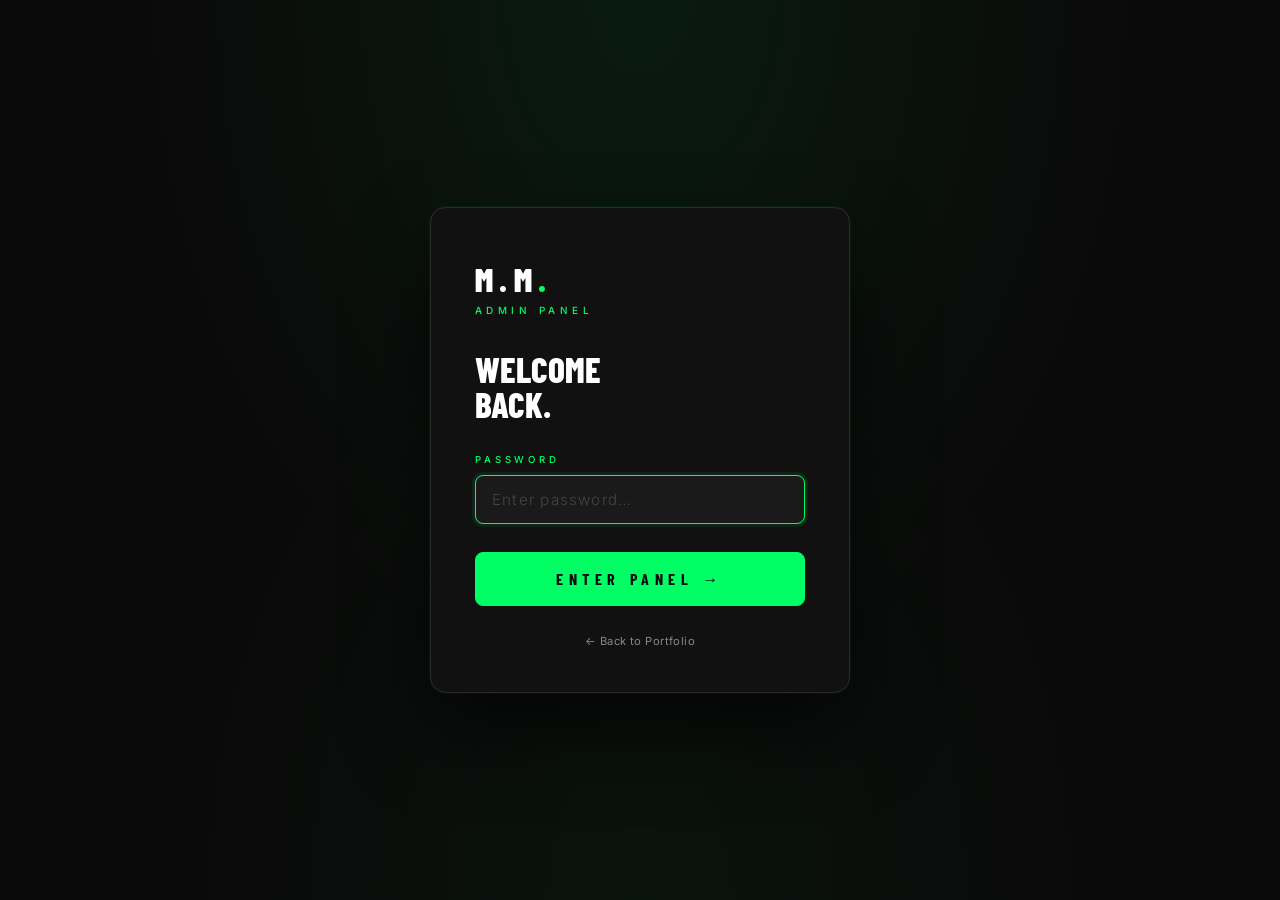
<file: admin.html>
<!DOCTYPE html>
<html lang="en">
<head>
<meta charset="UTF-8">
<meta name="viewport" content="width=device-width, initial-scale=1.0">
<title>Admin — Mahmoud Maher</title>
<link rel="preconnect" href="https://fonts.googleapis.com">
<link rel="preconnect" href="https://fonts.gstatic.com" crossorigin>
<link href="https://fonts.googleapis.com/css2?family=Barlow+Condensed:wght@700;800;900&family=Inter:wght@300;400;500&display=swap" rel="stylesheet">
<style>
  * { margin: 0; padding: 0; box-sizing: border-box; }
  :root {
    --bg:    #0A0A0A;
    --bg2:   #111111;
    --bg3:   #1a1a1a;
    --green: #00FF64;
    --white: #FFFFFF;
    --muted: #888888;
    --border:#2a2a2a;
    --ease:  cubic-bezier(0.7, 0, 0.3, 1);
  }
  html, body {
    background: var(--bg);
    color: var(--white);
    font-family: 'Inter', sans-serif;
    height: 100%;
  }

  /* ── Login screen ── */
  #loginScreen {
    min-height: 100vh;
    display: flex;
    align-items: center;
    justify-content: center;
    padding: 24px;
    position: relative;
    overflow: hidden;
  }
  #loginScreen::before {
    content: '';
    position: absolute;
    inset: 0;
    background:
      radial-gradient(ellipse at 50% 0%,   rgba(0,255,100,0.07) 0%, transparent 55%),
      radial-gradient(ellipse at 50% 100%, rgba(0,255,100,0.04) 0%, transparent 50%);
    pointer-events: none;
  }

  .login-box {
    position: relative;
    width: 100%;
    max-width: 420px;
    background: var(--bg2);
    border: 1px solid var(--border);
    border-radius: 16px;
    padding: 52px 44px 44px;
    box-shadow: 0 40px 80px rgba(0,0,0,0.6), 0 0 0 1px rgba(0,255,100,0.06);
    animation: loginIn 0.7s var(--ease) both;
  }
  @keyframes loginIn {
    from { opacity: 0; transform: translateY(28px); }
    to   { opacity: 1; transform: translateY(0); }
  }

  .login-logo {
    font-family: 'Barlow Condensed', sans-serif;
    font-weight: 900;
    font-size: 2rem;
    letter-spacing: 0.2em;
    color: var(--white);
    margin-bottom: 6px;
  }
  .login-logo span { color: var(--green); }

  .login-label {
    font-size: 0.62rem;
    font-weight: 500;
    letter-spacing: 0.45em;
    text-transform: uppercase;
    color: var(--green);
    margin-bottom: 36px;
    display: block;
  }

  .login-title {
    font-family: 'Barlow Condensed', sans-serif;
    font-weight: 800;
    font-size: 2.2rem;
    line-height: 1;
    text-transform: uppercase;
    margin-bottom: 32px;
    color: var(--white);
  }

  .field {
    margin-bottom: 20px;
  }
  .field label {
    display: block;
    font-size: 0.6rem;
    font-weight: 500;
    letter-spacing: 0.4em;
    text-transform: uppercase;
    color: var(--green);
    margin-bottom: 10px;
  }
  .field input {
    width: 100%;
    background: var(--bg3);
    border: 1px solid var(--border);
    border-radius: 8px;
    padding: 14px 16px;
    font-family: 'Inter', sans-serif;
    font-size: 0.95rem;
    font-weight: 300;
    color: var(--white);
    outline: none;
    transition: border-color 0.3s var(--ease), box-shadow 0.3s var(--ease);
    letter-spacing: 0.08em;
  }
  .field input::placeholder { color: #444; }
  .field input:focus {
    border-color: var(--green);
    box-shadow: 0 0 0 3px rgba(0,255,100,0.08);
  }

  .login-btn {
    width: 100%;
    margin-top: 8px;
    padding: 16px;
    background: var(--green);
    border: 1px solid var(--green);
    border-radius: 8px;
    font-family: 'Barlow Condensed', sans-serif;
    font-weight: 700;
    font-size: 1rem;
    letter-spacing: 0.35em;
    text-transform: uppercase;
    color: #0A0A0A;
    cursor: pointer;
    transition: background 0.3s var(--ease), color 0.3s var(--ease), box-shadow 0.3s var(--ease);
  }
  .login-btn:hover {
    background: transparent;
    color: var(--green);
    box-shadow: 0 0 24px rgba(0,255,100,0.2);
  }
  .login-btn:active { transform: scale(0.98); }

  .login-error {
    margin-top: 14px;
    padding: 12px 16px;
    background: rgba(255, 60, 60, 0.08);
    border: 1px solid rgba(255, 60, 60, 0.3);
    border-radius: 8px;
    font-size: 0.8rem;
    color: #ff6b6b;
    letter-spacing: 0.04em;
    display: none;
    text-align: center;
  }
  .login-error.show { display: block; animation: shake 0.4s var(--ease); }
  @keyframes shake {
    0%,100% { transform: translateX(0); }
    25%      { transform: translateX(-8px); }
    75%      { transform: translateX(8px); }
  }

  .login-footer {
    margin-top: 28px;
    text-align: center;
    font-size: 0.7rem;
    color: #444;
    letter-spacing: 0.04em;
  }
  .login-footer a {
    color: var(--muted);
    text-decoration: none;
    transition: color 0.3s;
  }
  .login-footer a:hover { color: var(--green); }

  /* ── Admin panel (hidden until logged in) ── */
  #adminPanel { display: none; min-height: 100vh; }

  /* Topbar */
  .admin-topbar {
    position: fixed;
    top: 0; left: 0; right: 0;
    height: 60px;
    background: rgba(10,10,10,0.95);
    backdrop-filter: blur(12px);
    border-bottom: 1px solid var(--border);
    display: flex;
    align-items: center;
    padding: 0 32px;
    gap: 24px;
    z-index: 100;
  }
  .topbar-logo {
    font-family: 'Barlow Condensed', sans-serif;
    font-weight: 900;
    font-size: 1.1rem;
    letter-spacing: 0.2em;
    color: var(--white);
    flex-shrink: 0;
  }
  .topbar-logo span { color: var(--green); }
  .topbar-badge {
    font-size: 0.58rem;
    font-weight: 500;
    letter-spacing: 0.4em;
    text-transform: uppercase;
    color: var(--green);
    background: rgba(0,255,100,0.08);
    border: 1px solid rgba(0,255,100,0.2);
    border-radius: 999px;
    padding: 3px 10px;
  }
  .topbar-spacer { flex: 1; }
  .topbar-nav { display: flex; gap: 4px; }
  .topbar-nav button {
    padding: 7px 16px;
    background: transparent;
    border: 1px solid transparent;
    border-radius: 6px;
    font-family: 'Inter', sans-serif;
    font-size: 0.7rem;
    font-weight: 500;
    letter-spacing: 0.2em;
    text-transform: uppercase;
    color: var(--muted);
    cursor: pointer;
    transition: all 0.25s;
  }
  .topbar-nav button:hover { color: var(--white); border-color: var(--border); }
  .topbar-nav button.active { color: var(--green); border-color: rgba(0,255,100,0.3); background: rgba(0,255,100,0.06); }
  .topbar-logout {
    padding: 7px 16px;
    background: transparent;
    border: 1px solid #333;
    border-radius: 6px;
    font-family: 'Inter', sans-serif;
    font-size: 0.7rem;
    letter-spacing: 0.2em;
    text-transform: uppercase;
    color: #666;
    cursor: pointer;
    transition: all 0.25s;
  }
  .topbar-logout:hover { border-color: #ff6b6b; color: #ff6b6b; }

  /* Content area */
  .admin-body {
    padding: 80px 32px 60px;
    max-width: 1100px;
    margin: 0 auto;
  }

  /* Tabs */
  .admin-tab { display: none; }
  .admin-tab.active { display: block; animation: fadeUp 0.4s var(--ease); }
  @keyframes fadeUp {
    from { opacity: 0; transform: translateY(16px); }
    to   { opacity: 1; transform: translateY(0); }
  }

  /* Section heading */
  .section-head {
    margin-bottom: 32px;
    padding-bottom: 20px;
    border-bottom: 1px solid var(--border);
  }
  .section-head h2 {
    font-family: 'Barlow Condensed', sans-serif;
    font-weight: 800;
    font-size: 2rem;
    text-transform: uppercase;
    letter-spacing: 0.04em;
    color: var(--white);
  }
  .section-head h2 span { color: var(--green); }
  .section-head p {
    margin-top: 8px;
    font-size: 0.85rem;
    font-weight: 300;
    color: var(--muted);
    line-height: 1.6;
  }

  /* Stat cards (dashboard) */
  .stat-row {
    display: grid;
    grid-template-columns: repeat(4, 1fr);
    gap: 16px;
    margin-bottom: 40px;
  }
  .stat-card {
    background: var(--bg2);
    border: 1px solid var(--border);
    border-radius: 12px;
    padding: 24px 20px;
    transition: border-color 0.25s;
  }
  .stat-card:hover { border-color: rgba(0,255,100,0.3); }
  .stat-card .num {
    font-family: 'Barlow Condensed', sans-serif;
    font-weight: 900;
    font-size: 2.4rem;
    color: var(--green);
    line-height: 1;
    margin-bottom: 6px;
  }
  .stat-card .lbl {
    font-size: 0.62rem;
    font-weight: 500;
    letter-spacing: 0.35em;
    text-transform: uppercase;
    color: var(--muted);
  }

  /* Project cards (dashboard preview) */
  .proj-list { display: flex; flex-direction: column; gap: 12px; }
  .proj-row {
    display: flex;
    align-items: center;
    gap: 16px;
    background: var(--bg2);
    border: 1px solid var(--border);
    border-radius: 10px;
    padding: 16px 20px;
    transition: border-color 0.25s;
  }
  .proj-row:hover { border-color: rgba(0,255,100,0.25); }
  .proj-swatch {
    width: 44px; height: 44px;
    border-radius: 8px;
    flex-shrink: 0;
  }
  .proj-row-info { flex: 1; min-width: 0; }
  .proj-row-title {
    font-family: 'Barlow Condensed', sans-serif;
    font-weight: 700;
    font-size: 1rem;
    text-transform: uppercase;
    letter-spacing: 0.04em;
    color: var(--white);
    white-space: nowrap;
    overflow: hidden;
    text-overflow: ellipsis;
  }
  .proj-row-client {
    font-size: 0.75rem;
    font-weight: 300;
    color: var(--muted);
    margin-top: 3px;
  }
  .proj-row-cat {
    font-size: 0.58rem;
    font-weight: 500;
    letter-spacing: 0.35em;
    text-transform: uppercase;
    color: var(--green);
    background: rgba(0,255,100,0.08);
    border: 1px solid rgba(0,255,100,0.2);
    border-radius: 999px;
    padding: 3px 10px;
    flex-shrink: 0;
  }
  .proj-row-year { font-size: 0.75rem; color: #555; flex-shrink: 0; }

  /* Textarea editor */
  .editor-block { margin-bottom: 32px; }
  .editor-label {
    display: block;
    font-size: 0.62rem;
    font-weight: 500;
    letter-spacing: 0.4em;
    text-transform: uppercase;
    color: var(--green);
    margin-bottom: 10px;
  }
  .editor-desc {
    font-size: 0.8rem;
    font-weight: 300;
    color: #666;
    margin-bottom: 12px;
    line-height: 1.5;
  }
  textarea.code-area {
    width: 100%;
    background: #0d0d0d;
    border: 1px solid var(--border);
    border-radius: 10px;
    padding: 20px;
    font-family: 'Courier New', monospace;
    font-size: 0.82rem;
    color: #e0e0e0;
    line-height: 1.65;
    outline: none;
    resize: vertical;
    min-height: 200px;
    transition: border-color 0.3s;
  }
  textarea.code-area:focus { border-color: var(--green); }
  textarea.bio-area {
    width: 100%;
    background: var(--bg3);
    border: 1px solid var(--border);
    border-radius: 10px;
    padding: 16px;
    font-family: 'Inter', sans-serif;
    font-size: 0.92rem;
    font-weight: 300;
    color: var(--white);
    line-height: 1.7;
    outline: none;
    resize: vertical;
    min-height: 120px;
    transition: border-color 0.3s;
  }
  textarea.bio-area:focus { border-color: var(--green); }

  /* Save button */
  .save-bar {
    display: flex;
    align-items: center;
    gap: 16px;
    margin-top: 8px;
  }
  .btn-save {
    padding: 13px 32px;
    background: var(--green);
    border: 1px solid var(--green);
    border-radius: 8px;
    font-family: 'Barlow Condensed', sans-serif;
    font-weight: 700;
    font-size: 0.9rem;
    letter-spacing: 0.3em;
    text-transform: uppercase;
    color: #0A0A0A;
    cursor: pointer;
    transition: background 0.25s, color 0.25s, box-shadow 0.25s;
  }
  .btn-save:hover { background: transparent; color: var(--green); box-shadow: 0 0 20px rgba(0,255,100,0.15); }
  .btn-copy {
    padding: 13px 24px;
    background: transparent;
    border: 1px solid var(--border);
    border-radius: 8px;
    font-family: 'Inter', sans-serif;
    font-size: 0.72rem;
    font-weight: 500;
    letter-spacing: 0.2em;
    text-transform: uppercase;
    color: var(--muted);
    cursor: pointer;
    transition: all 0.25s;
  }
  .btn-copy:hover { border-color: var(--green); color: var(--green); }
  .save-status {
    font-size: 0.75rem;
    font-weight: 400;
    color: var(--green);
    opacity: 0;
    transition: opacity 0.3s;
    letter-spacing: 0.04em;
  }
  .save-status.show { opacity: 1; }

  /* Info box */
  .info-box {
    background: rgba(0,255,100,0.04);
    border: 1px solid rgba(0,255,100,0.15);
    border-left: 3px solid var(--green);
    border-radius: 8px;
    padding: 16px 20px;
    font-size: 0.82rem;
    font-weight: 300;
    color: #aaa;
    line-height: 1.6;
    margin-bottom: 28px;
  }
  .info-box strong { color: var(--green); font-weight: 500; }

  /* Services list */
  .services-list { display: flex; flex-direction: column; gap: 16px; }
  .svc-item {
    background: var(--bg2);
    border: 1px solid var(--border);
    border-radius: 10px;
    padding: 20px 24px;
  }
  .svc-item label {
    display: block;
    font-size: 0.6rem;
    font-weight: 500;
    letter-spacing: 0.35em;
    text-transform: uppercase;
    color: var(--green);
    margin-bottom: 8px;
  }
  .svc-item input {
    width: 100%;
    background: var(--bg3);
    border: 1px solid var(--border);
    border-radius: 6px;
    padding: 10px 14px;
    font-family: 'Inter', sans-serif;
    font-size: 0.88rem;
    font-weight: 300;
    color: var(--white);
    outline: none;
    margin-bottom: 10px;
    transition: border-color 0.3s;
  }
  .svc-item input:focus { border-color: var(--green); }
  .svc-item textarea {
    width: 100%;
    background: var(--bg3);
    border: 1px solid var(--border);
    border-radius: 6px;
    padding: 10px 14px;
    font-family: 'Inter', sans-serif;
    font-size: 0.85rem;
    font-weight: 300;
    color: #ccc;
    outline: none;
    resize: vertical;
    min-height: 72px;
    line-height: 1.6;
    transition: border-color 0.3s;
  }
  .svc-item textarea:focus { border-color: var(--green); }

  /* Responsive */
  @media (max-width: 700px) {
    .stat-row { grid-template-columns: repeat(2, 1fr); }
    .admin-topbar { padding: 0 16px; gap: 12px; }
    .topbar-nav { display: none; }
    .admin-body { padding: 80px 16px 60px; }
    .login-box { padding: 36px 24px 32px; }
  }
</style>
</head>
<body>

<!-- ══════════════════════════════════════════
     LOGIN SCREEN
══════════════════════════════════════════ -->
<div id="loginScreen">
  <div class="login-box">
    <div class="login-logo">M.M<span>.</span></div>
    <span class="login-label">Admin Panel</span>
    <h1 class="login-title">Welcome<br>Back.</h1>

    <form id="loginForm" autocomplete="off">
      <div class="field">
        <label for="passInput">Password</label>
        <input type="password" id="passInput" placeholder="Enter password…" autofocus>
      </div>
      <button type="submit" class="login-btn">Enter Panel &rarr;</button>
    </form>

    <div class="login-error" id="loginError">Incorrect password. Try again.</div>

    <div class="login-footer">
      <a href="index.html">&larr; Back to Portfolio</a>
    </div>
  </div>
</div>

<!-- ══════════════════════════════════════════
     ADMIN PANEL
══════════════════════════════════════════ -->
<div id="adminPanel">

  <!-- Topbar -->
  <div class="admin-topbar">
    <div class="topbar-logo">M.M<span>.</span></div>
    <span class="topbar-badge">Admin</span>
    <div class="topbar-nav">
      <button class="active" onclick="showTab('dashboard', this)">Dashboard</button>
      <button onclick="showTab('projects',  this)">Projects</button>
      <button onclick="showTab('bio',       this)">Bio</button>
      <button onclick="showTab('services',  this)">Services</button>
    </div>
    <div class="topbar-spacer"></div>
    <button class="topbar-logout" onclick="logout()">Log Out</button>
  </div>

  <div class="admin-body">

    <!-- ── DASHBOARD ── -->
    <div class="admin-tab active" id="tab-dashboard">
      <div class="section-head">
        <h2>Dashboard <span>Overview.</span></h2>
        <p>Quick snapshot of your portfolio content.</p>
      </div>
      <div class="stat-row" id="statRow"></div>
      <div class="section-head" style="margin-top:40px;">
        <h2>All <span>Projects.</span></h2>
      </div>
      <div class="proj-list" id="dashProjList"></div>
    </div>

    <!-- ── PROJECTS ── -->
    <div class="admin-tab" id="tab-projects">
      <div class="section-head">
        <h2>Edit <span>Projects.</span></h2>
        <p>Modify the full <code style="color:var(--green);font-size:0.85em">PROJECTS</code> array. Copy the updated code and paste it into <strong>projects-data.js</strong>.</p>
      </div>
      <div class="info-box">
        <strong>How to save:</strong> Edit the JSON below, click <strong>Copy to Clipboard</strong>, then paste the content into your <strong>projects-data.js</strong> file and redeploy.
      </div>
      <div class="editor-block">
        <span class="editor-label">projects-data.js — PROJECTS array</span>
        <textarea class="code-area" id="projectsEditor" rows="30" spellcheck="false"></textarea>
      </div>
      <div class="save-bar">
        <button class="btn-copy" onclick="copyProjects()">Copy to Clipboard</button>
        <span class="save-status" id="projCopyStatus">Copied!</span>
      </div>
    </div>

    <!-- ── BIO ── -->
    <div class="admin-tab" id="tab-bio">
      <div class="section-head">
        <h2>Edit <span>Bio.</span></h2>
        <p>Update your About Me paragraph. Copy the output and paste it into <strong>index.html</strong> inside <code style="color:var(--green);font-size:0.85em">.bio</code>.</p>
      </div>
      <div class="info-box">
        <strong>How to save:</strong> Edit the text below, click <strong>Copy HTML</strong>, then paste into the <code style="color:var(--green)">.bio</code> paragraph in <strong>index.html</strong>.
      </div>

      <div class="editor-block">
        <span class="editor-label">Bio Text (HTML allowed)</span>
        <p class="editor-desc">Use <code>&lt;strong&gt;</code> tags for bold highlights.</p>
        <textarea class="bio-area" id="bioEditor" rows="6">I'm <strong>Mahmoud Maher</strong>, a Senior Graphic Designer with <strong>8+ years of experience</strong>
        including strong exposure to the <strong>GCC market</strong>. I design smart, impactful visuals
        that combine strategy, style, and speed — and I build complete <strong>AI-powered workflows</strong>
        that streamline the entire creative process from concept to delivery.</textarea>
      </div>

      <div class="editor-block">
        <span class="editor-label">Highlight Quote</span>
        <p class="editor-desc">The italic callout block under the stats.</p>
        <textarea class="bio-area" id="highlightEditor" rows="3">I don't just design — I build end-to-end AI-powered creative workflows
        that combine tools like Midjourney, Runway, and KlingAI to deliver
        faster, smarter, and more impactful results.</textarea>
      </div>

      <div class="save-bar">
        <button class="btn-copy" onclick="copyBio()">Copy Bio HTML</button>
        <span class="save-status" id="bioCopyStatus">Copied!</span>
      </div>
    </div>

    <!-- ── SERVICES ── -->
    <div class="admin-tab" id="tab-services">
      <div class="section-head">
        <h2>Edit <span>Services.</span></h2>
        <p>Update service titles and descriptions. Copy the generated HTML and paste into <strong>index.html</strong>.</p>
      </div>
      <div class="info-box">
        <strong>How to save:</strong> Edit the fields, click <strong>Copy Services HTML</strong>, then replace the <code style="color:var(--green)">.services-grid</code> content in <strong>index.html</strong>.
      </div>
      <div class="services-list" id="servicesList"></div>
      <div class="save-bar" style="margin-top:24px;">
        <button class="btn-copy" onclick="copyServices()">Copy Services HTML</button>
        <span class="save-status" id="svcCopyStatus">Copied!</span>
      </div>
    </div>

  </div><!-- /admin-body -->
</div><!-- /adminPanel -->

<script src="projects-data.js"></script>
<script>
  /* ── Auth ── */
  const PASS = 'admin123';

  document.getElementById('loginForm').addEventListener('submit', function(e) {
    e.preventDefault();
    const val = document.getElementById('passInput').value;
    if (val === PASS) {
      document.getElementById('loginScreen').style.display = 'none';
      document.getElementById('adminPanel').style.display  = 'block';
      initAdmin();
    } else {
      const err = document.getElementById('loginError');
      err.classList.remove('show');
      void err.offsetWidth;
      err.classList.add('show');
      document.getElementById('passInput').value = '';
    }
  });

  function logout() {
    document.getElementById('adminPanel').style.display  = 'none';
    document.getElementById('loginScreen').style.display = 'flex';
    document.getElementById('passInput').value = '';
  }

  /* ── Tab switching ── */
  function showTab(name, btn) {
    document.querySelectorAll('.admin-tab').forEach(t => t.classList.remove('active'));
    document.querySelectorAll('.topbar-nav button').forEach(b => b.classList.remove('active'));
    document.getElementById('tab-' + name).classList.add('active');
    btn.classList.add('active');
  }

  /* ── Init admin content ── */
  function initAdmin() {
    buildDashboard();
    buildProjectsEditor();
    buildServicesList();
  }

  /* Dashboard */
  function buildDashboard() {
    const cats = { key: 0, social: 0, info: 0, film: 0 };
    PROJECTS.forEach(p => { if (cats[p.category] !== undefined) cats[p.category]++; });

    const statRow = document.getElementById('statRow');
    statRow.innerHTML = '';
    const stats = [
      { num: PROJECTS.length,  lbl: 'Total Projects' },
      { num: cats.key,         lbl: 'Key Visuals' },
      { num: cats.social,      lbl: 'Social Media' },
      { num: cats.film + cats.info, lbl: 'Posters & Info' },
    ];
    stats.forEach(s => {
      const card = document.createElement('div');
      card.className = 'stat-card';
      card.innerHTML = `<div class="num">${String(s.num).padStart(2,'0')}</div><div class="lbl">${s.lbl}</div>`;
      statRow.appendChild(card);
    });

    const list = document.getElementById('dashProjList');
    list.innerHTML = '';
    PROJECTS.forEach(p => {
      const row = document.createElement('div');
      row.className = 'proj-row';
      row.innerHTML = `
        <div class="proj-swatch" style="background:${p.coverGrad}"></div>
        <div class="proj-row-info">
          <div class="proj-row-title">${p.title}</div>
          <div class="proj-row-client">${p.client}</div>
        </div>
        <span class="proj-row-cat">${p.categoryLabel}</span>
        <span class="proj-row-year">${p.year}</span>
      `;
      list.appendChild(row);
    });
  }

  /* Projects editor */
  function buildProjectsEditor() {
    const formatted = 'const PROJECTS = ' + JSON.stringify(PROJECTS, null, 2) + ';';
    document.getElementById('projectsEditor').value = formatted;
  }

  function copyProjects() {
    navigator.clipboard.writeText(document.getElementById('projectsEditor').value).then(() => {
      flashStatus('projCopyStatus');
    });
  }

  /* Bio copy */
  function copyBio() {
    const bio  = document.getElementById('bioEditor').value.trim();
    const hl   = document.getElementById('highlightEditor').value.trim();
    const html = `<!-- Bio -->\n<p class="bio reveal-up d1">\n  ${bio}\n</p>\n\n<!-- Highlight -->\n<div class="highlight reveal-up d3">\n  ${hl}\n</div>`;
    navigator.clipboard.writeText(html).then(() => flashStatus('bioCopyStatus'));
  }

  /* Services */
  const SERVICES_DATA = [
    { title: 'Key Visual Design',       desc: 'Designing hero visuals that set the tone for entire campaigns. Bold, clear, and brand-aligned — built to make your brand impossible to ignore.' },
    { title: 'Social Media Campaigns',  desc: 'Stop-the-scroll visuals shaped by platform behavior, audience insight, and creative instinct that drive real engagement.' },
    { title: 'Film Poster Design',      desc: 'Cinematic poster design that tells your story before a single word is read. Where creativity meets impact.' },
    { title: 'Infographic Design',      desc: 'Complex data transformed into clear, compelling visuals that inform, persuade, and stick in the memory.' },
    { title: 'AI-Powered Workflow',     desc: 'End-to-end creative workflows using Midjourney, Runway, KlingAI and more — delivering faster, smarter, and more impactful results for your brand.' },
    { title: 'Brand Growth Strategy',   desc: 'Strategic visual thinking that goes beyond aesthetics — helping brands communicate their value, build trust, and grow their audience.' },
  ];

  function buildServicesList() {
    const list = document.getElementById('servicesList');
    SERVICES_DATA.forEach((s, i) => {
      const item = document.createElement('div');
      item.className = 'svc-item';
      item.innerHTML = `
        <label>Service ${i + 1} — Title</label>
        <input type="text" class="svc-title-input" value="${s.title}">
        <label style="margin-top:4px;">Description</label>
        <textarea class="svc-desc-input" rows="2">${s.desc}</textarea>
      `;
      list.appendChild(item);
    });
  }

  function copyServices() {
    const items = document.querySelectorAll('.svc-item');
    let html = '';
    items.forEach((item, i) => {
      const title = item.querySelector('.svc-title-input').value;
      const desc  = item.querySelector('.svc-desc-input').value;
      html += `\n    <div class="svc-card" style="transition-delay:${(i * 0.1).toFixed(2)}s">\n      <div class="svc-title">${title}</div>\n      <p class="svc-desc">${desc}</p>\n    </div>`;
    });
    navigator.clipboard.writeText(html.trim()).then(() => flashStatus('svcCopyStatus'));
  }

  /* Flash status helper */
  function flashStatus(id) {
    const el = document.getElementById(id);
    el.classList.add('show');
    setTimeout(() => el.classList.remove('show'), 2200);
  }
</script>
</body>
</html>
</file>
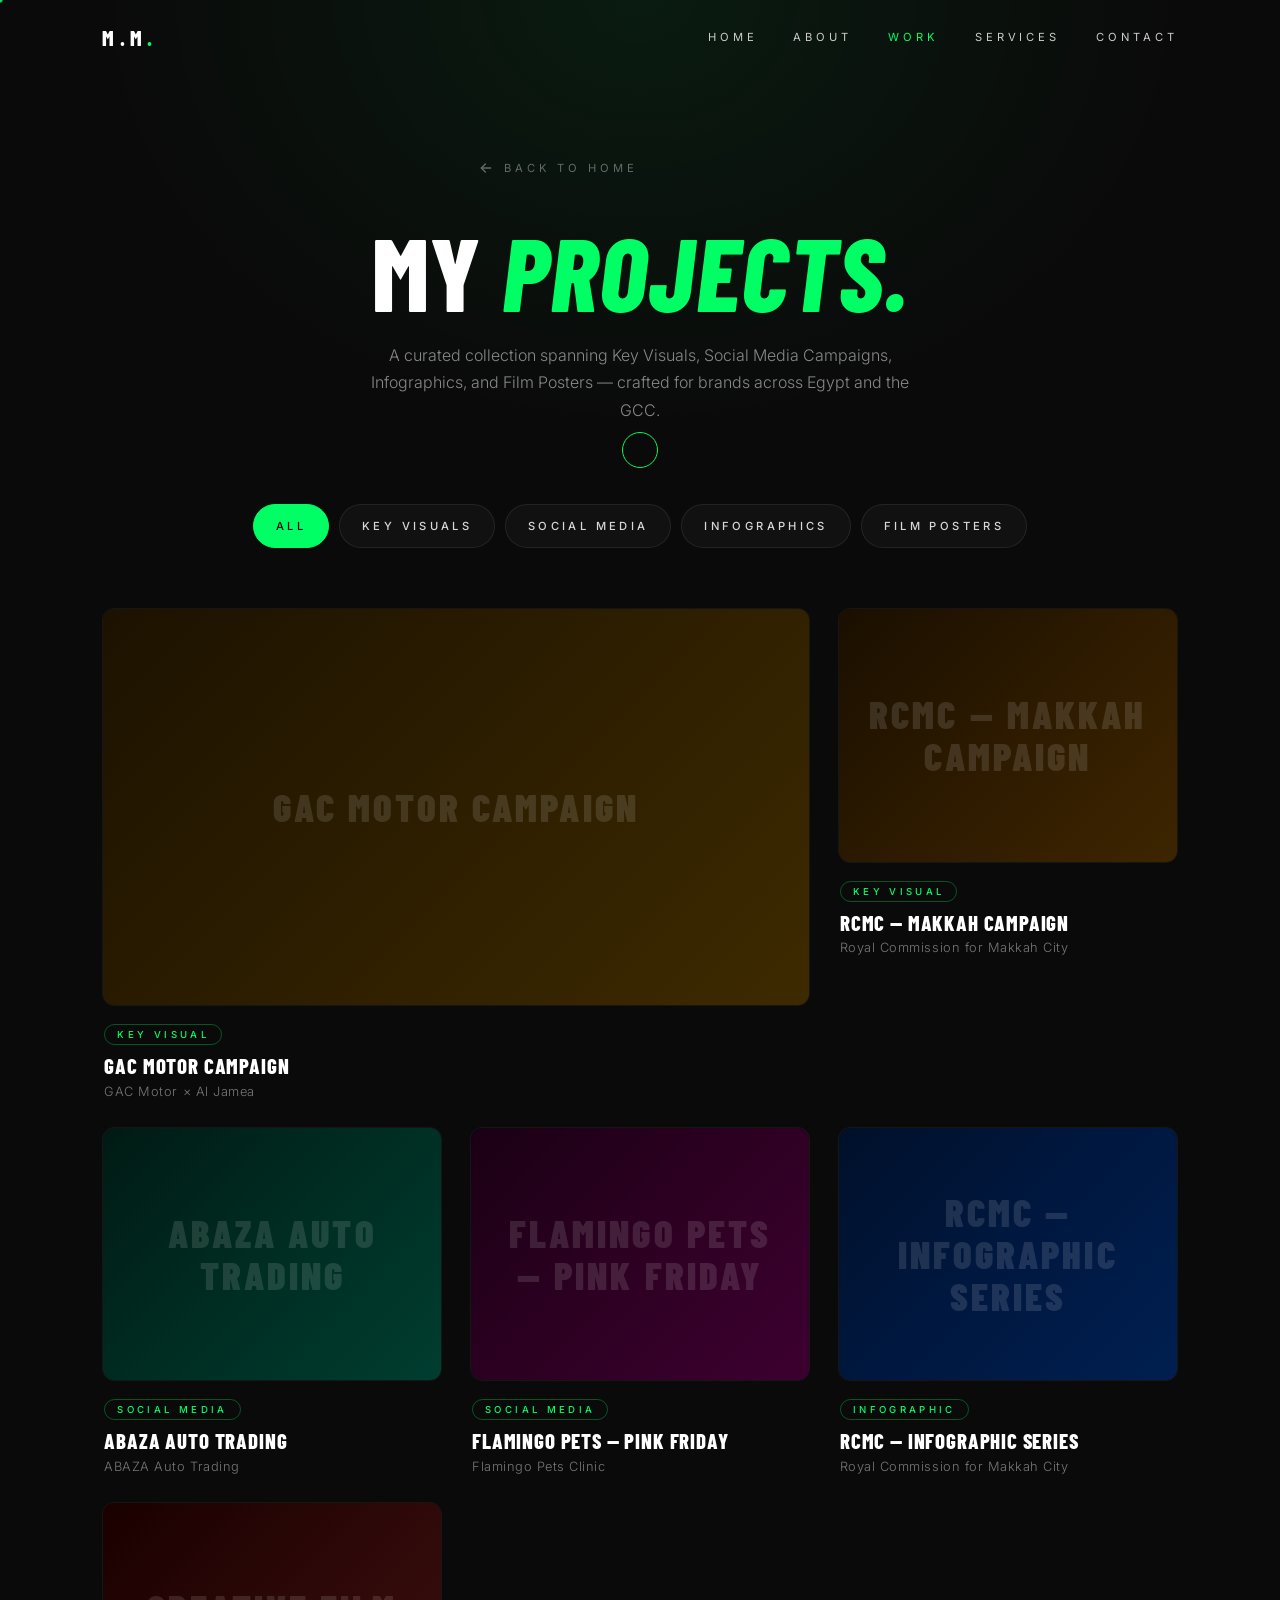
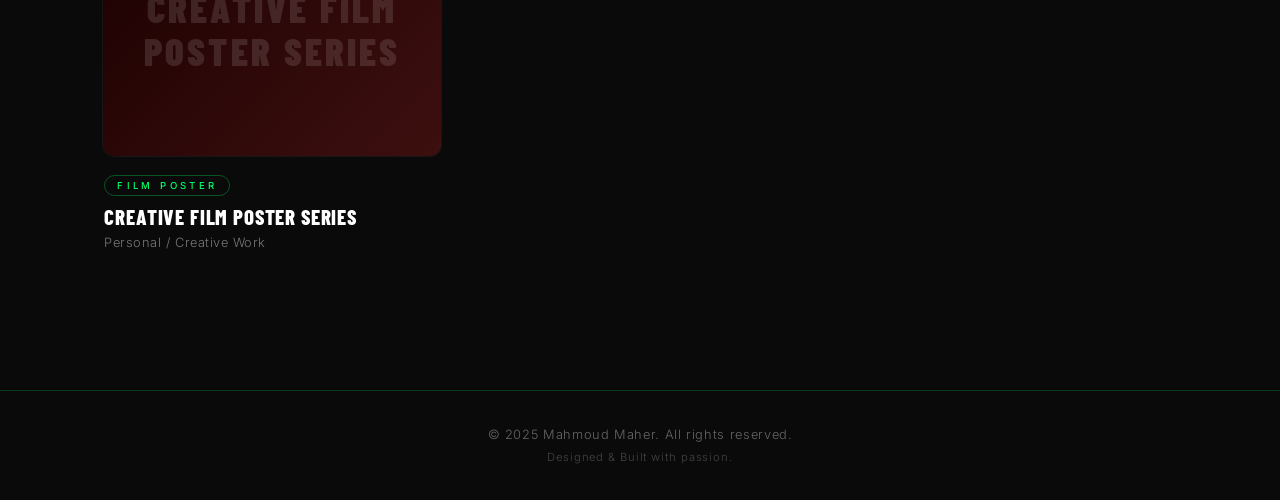
<file: projects.html>
<!DOCTYPE html>
<html lang="en">
<head>
<meta charset="UTF-8">
<meta name="viewport" content="width=device-width, initial-scale=1.0">
<title>Projects — Mahmoud Maher</title>
<link rel="preconnect" href="https://fonts.googleapis.com">
<link rel="preconnect" href="https://fonts.gstatic.com" crossorigin>
<link href="https://fonts.googleapis.com/css2?family=Barlow+Condensed:wght@500;700;800;900&family=Cormorant+Garamond:ital,wght@1,400;1,500&family=Inter:wght@300;400;500&display=swap" rel="stylesheet">
<link rel="stylesheet" href="styles.css">
<style>
  /* ===== PAGE-SPECIFIC STYLES ===== */

  .page-hero {
    padding: 160px 8vw 80px;
    position: relative;
    overflow: hidden;
    text-align: center;
  }
  .page-hero::before {
    content: '';
    position: absolute;
    inset: 0;
    background:
      radial-gradient(ellipse at 50% 0%, rgba(0,255,100,0.07) 0%, transparent 60%);
    pointer-events: none;
  }
  .back-link {
    display: inline-flex;
    align-items: center;
    gap: 10px;
    font-family: 'Inter', sans-serif;
    font-size: 0.7rem;
    letter-spacing: 0.35em;
    text-transform: uppercase;
    color: #666;
    margin-bottom: 48px;
    transition: color 0.3s var(--ease);
  }
  .back-link:hover { color: var(--green); }
  .back-link svg { width: 16px; height: 16px; }

  /* ===== PROJECTS GRID ===== */
  .proj-section {
    padding: 0 8vw 140px;
    max-width: 1600px;
    margin: 0 auto;
  }

  .proj-filters {
    display: flex;
    justify-content: center;
    flex-wrap: wrap;
    gap: 10px;
    margin-bottom: 60px;
  }

  .proj-grid {
    display: grid;
    grid-template-columns: repeat(3, 1fr);
    gap: 28px;
  }

  /* ===== CARD ===== */
  .proj-card {
    position: relative;
    opacity: 0;
    transform: translateY(36px);
    transition: opacity 0.7s var(--ease), transform 0.7s var(--ease);
    cursor: none;
  }
  .proj-card.visible { opacity: 1; transform: translateY(0); }
  .proj-card.featured { grid-column: span 2; }
  .proj-card.hidden { display: none; }

  /* outer wrapper — overflow VISIBLE so scale is never clipped */
  .proj-card-wrap {
    overflow: visible;
    position: relative;
  }

  /* cover: overflow hidden lives here */
  .proj-cover {
    overflow: hidden;
    border-radius: 12px;
    aspect-ratio: 4 / 3;
    position: relative;
    border: 1px solid rgba(255,255,255,0.05);
    transition:
      box-shadow   400ms cubic-bezier(0.25,0.46,0.45,0.94),
      border-color 400ms cubic-bezier(0.25,0.46,0.45,0.94);
  }
  .proj-card.featured .proj-cover { aspect-ratio: 16 / 9; }
  .proj-card:hover .proj-cover {
    border-color: var(--green);
    box-shadow: 0 20px 60px rgba(0,0,0,0.7), 0 0 40px rgba(0,255,100,0.2);
  }
  /* scale applied to the inner cover so it can't escape its own clip */
  .proj-cover-bg {
    position: absolute; inset: 0;
    transition: transform 500ms cubic-bezier(0.25,0.46,0.45,0.94);
  }
  .proj-card:hover .proj-cover-bg { transform: scale(1.06); }

  .proj-cover-text {
    position: absolute;
    inset: 0;
    display: flex;
    align-items: center;
    justify-content: center;
    font-family: 'Barlow Condensed', sans-serif;
    font-weight: 900;
    font-size: clamp(1.4rem, 3vw, 2.6rem);
    color: rgba(255,255,255,0.12);
    text-transform: uppercase;
    letter-spacing: 0.08em;
    padding: 24px;
    text-align: center;
    pointer-events: none;
    line-height: 1.1;
  }

  /* hover overlay */
  .proj-hover {
    position: absolute; inset: 0;
    background: linear-gradient(to top, rgba(0,255,100,0.18) 0%, rgba(0,0,0,0.55) 100%);
    display: flex;
    align-items: flex-end;
    padding: 28px;
    opacity: 0;
    transition: opacity 400ms cubic-bezier(0.25,0.46,0.45,0.94);
  }
  .proj-card:hover .proj-hover { opacity: 1; }
  .proj-view-btn {
    font-family: 'Barlow Condensed', sans-serif;
    font-weight: 700;
    font-size: 1rem;
    letter-spacing: 0.25em;
    color: var(--green);
    text-transform: uppercase;
    display: inline-flex;
    align-items: center;
    gap: 10px;
    border: 1px solid var(--green);
    padding: 10px 22px;
    border-radius: 999px;
    background: rgba(0,0,0,0.5);
    backdrop-filter: blur(6px);
  }

  /* card info */
  .proj-info {
    padding: 16px 2px 0;
  }
  .proj-cat-tag {
    display: inline-block;
    font-family: 'Inter', sans-serif;
    font-size: 0.6rem;
    font-weight: 500;
    letter-spacing: 0.35em;
    text-transform: uppercase;
    color: var(--green);
    border: 1px solid rgba(0,255,100,0.3);
    border-radius: 999px;
    padding: 4px 12px;
    margin-bottom: 10px;
  }
  .proj-title-text {
    font-family: 'Barlow Condensed', sans-serif;
    font-weight: 800;
    font-size: 1.3rem;
    color: var(--white);
    text-transform: uppercase;
    letter-spacing: 0.04em;
    line-height: 1.1;
    margin-bottom: 6px;
  }
  .proj-client-text {
    font-family: 'Inter', sans-serif;
    font-weight: 300;
    font-size: 0.8rem;
    color: #777;
    letter-spacing: 0.04em;
  }

  /* ===== RESPONSIVE ===== */
  @media (max-width: 1100px) {
    .proj-grid { grid-template-columns: repeat(2, 1fr); }
    .proj-card.featured { grid-column: span 2; }
  }
  @media (max-width: 700px) {
    .proj-grid { grid-template-columns: 1fr; gap: 20px; }
    .proj-card.featured { grid-column: span 1; }
    .proj-section { padding: 0 16px 100px; }
    .page-hero { padding: 130px 16px 60px; }
    .proj-card { cursor: pointer; }
  }
</style>
</head>
<body>

<div class="page-fade"></div>
<div class="cursor-dot"></div>
<div class="cursor-circle"></div>

<nav class="nav" id="nav">
  <a href="index.html" class="brand" data-hover>M.M<span class="dot">.</span></a>
  <div class="links" id="navLinks">
    <a href="index.html" data-hover>Home</a>
    <a href="index.html#about" data-hover>About</a>
    <a href="projects.html" data-hover style="color: var(--green);">Work</a>
    <a href="index.html#services" data-hover>Services</a>
    <a href="index.html#contact" data-hover>Contact</a>
  </div>
  <button class="hamburger" id="hamburger" aria-label="Menu">
    <span></span><span></span><span></span>
  </button>
</nav>

<!-- PAGE HERO -->
<section class="page-hero">
  <a href="index.html" class="back-link" data-hover>
    <svg viewBox="0 0 24 24" fill="none" stroke="currentColor" stroke-width="2" stroke-linecap="round" stroke-linejoin="round">
      <line x1="19" y1="12" x2="5" y2="12"/><polyline points="11 18 5 12 11 6"/>
    </svg>
    Back to Home
  </a>
  <div class="section-label reveal-up" style="justify-content:center;display:inline-flex;margin-bottom:14px;">Portfolio</div>
  <h1 class="section-title" style="font-size:clamp(3rem,8vw,7rem);line-height:0.92;">My <span class="accent">Projects.</span></h1>
  <p style="font-family:'Inter',sans-serif;font-weight:300;font-size:1rem;color:#888;max-width:560px;margin:24px auto 0;line-height:1.7;">
    A curated collection spanning Key Visuals, Social Media Campaigns, Infographics, and Film Posters — crafted for brands across Egypt and the GCC.
  </p>
</section>

<!-- PROJECTS -->
<section class="proj-section">
  <!-- Filters -->
  <div class="proj-filters" id="projFilters">
    <button class="filter-btn active" data-filter="all" data-hover>All</button>
    <button class="filter-btn" data-filter="key" data-hover>Key Visuals</button>
    <button class="filter-btn" data-filter="social" data-hover>Social Media</button>
    <button class="filter-btn" data-filter="info" data-hover>Infographics</button>
    <button class="filter-btn" data-filter="film" data-hover>Film Posters</button>
  </div>

  <!-- Grid -->
  <div class="proj-grid" id="projGrid"></div>
</section>

<footer class="site-footer">
  <p class="copy">&copy; 2025 Mahmoud Maher. All rights reserved.</p>
  <p class="built">Designed &amp; Built with passion.</p>
</footer>

<script src="projects-data.js"></script>
<script src="projects-page.js"></script>
</body>
</html>
</file>
<file: styles.css>
* { margin: 0; padding: 0; box-sizing: border-box; }

  :root {
    --bg: #0A0A0A;
    --green: #00FF64;
    --green-soft: rgba(0, 255, 100, 0.15);
    --gold: #00FF64;
    --white: #FFFFFF;
    --muted: #9a9a9a;
    --ease: cubic-bezier(0.7, 0, 0.3, 1);
  }

  html, body {
    background: var(--bg);
    color: var(--white);
    font-family: 'Inter', sans-serif;
    overflow-x: hidden;
    cursor: none;
  }
  body { scroll-behavior: smooth; }
  ::selection { background: var(--green); color: #0A0A0A; }

  a, button { cursor: none; color: inherit; text-decoration: none; border: none; background: none; }

  /* Page fade-in */
  .page-fade {
    position: fixed; inset: 0;
    background: #000;
    z-index: 10000;
    pointer-events: none;
    animation: pageFade 1.2s var(--ease) forwards;
  }
  @keyframes pageFade {
    0%   { opacity: 1; }
    100% { opacity: 0; visibility: hidden; }
  }

  /* Cursor */
  .cursor-dot, .cursor-circle {
    position: fixed; top: 0; left: 0;
    pointer-events: none;
    z-index: 9999;
    border-radius: 50%;
    transform: translate(-50%, -50%);
    mix-blend-mode: difference;
  }
  .cursor-dot { width: 5px; height: 5px; background: var(--gold); }
  .cursor-circle {
    width: 36px; height: 36px;
    border: 1px solid var(--gold);
    transition: width 0.35s var(--ease), height 0.35s var(--ease), background 0.35s var(--ease);
  }
  .cursor-circle.hover {
    width: 64px; height: 64px;
    background: rgba(0, 255, 100, 0.1);
  }

  /* Hero */
  .hero {
    position: relative;
    width: 100%;
    height: 100vh;
    overflow: hidden;
    perspective: 1600px;
  }

  /* Background ambient grain */
  .grain {
    position: absolute; inset: 0;
    background:
      radial-gradient(ellipse at 50% 80%, rgba(0,255,100,0.08) 0%, transparent 50%),
      radial-gradient(ellipse at 20% 20%, rgba(255,255,255,0.02) 0%, transparent 60%);
    pointer-events: none;
    z-index: 0;
  }

  /* Cards container — bottom half, behind text */
  .cards-stage {
    position: absolute;
    left: 50%;
    bottom: -8vh;
    transform: translateX(-50%);
    width: min(1500px, 100%);
    height: 65vh;
    transform-style: preserve-3d;
    z-index: 1;
    pointer-events: none;
  }

  .cards-row {
    position: relative;
    width: 100%;
    height: 100%;
    transform-style: preserve-3d;
    transition: transform 0.4s var(--ease);
  }

  .center-glow {
    position: absolute;
    left: 50%; top: 30%;
    width: 600px;
    height: 600px;
    transform: translate(-50%, -50%);
    background: radial-gradient(circle, var(--green-soft) 0%, transparent 60%);
    filter: blur(20px);
    z-index: 0;
    pointer-events: none;
    animation: glowPulse 6s ease-in-out infinite;
  }
  @keyframes glowPulse {
    0%, 100% { opacity: 0.7; transform: translate(-50%, -50%) scale(1); }
    50%      { opacity: 1;   transform: translate(-50%, -50%) scale(1.1); }
  }

  .card {
    position: absolute;
    bottom: 0;
    left: 50%;
    width: 220px;
    height: 330px;
    border-radius: 14px;
    overflow: hidden;
    transform-style: preserve-3d;
    transform-origin: center center;
    pointer-events: auto;
    box-shadow:
      0 20px 50px rgba(0,0,0,0.6),
      0 0 0 1px rgba(255,255,255,0.04) inset;
    transition: transform 0.5s var(--ease), box-shadow 0.5s var(--ease);
    opacity: 0;
    animation: cardRise 1.2s var(--ease) forwards;
  }
  @keyframes cardRise {
    from { opacity: 0; transform: var(--rest) translateY(60px); }
    to   { opacity: 1; transform: var(--rest); }
  }

  .card .img {
    position: absolute; inset: 0;
    background-size: cover;
    background-position: center;
  }
  .card .overlay {
    position: absolute; inset: 0;
    background: linear-gradient(to top, rgba(0,0,0,0.7) 0%, transparent 50%);
  }
  .card .meta {
    position: absolute;
    left: 16px; right: 16px; bottom: 14px;
    color: #fff;
  }
  .card .cat {
    font-family: 'Inter', sans-serif;
    font-weight: 400;
    font-size: 0.6rem;
    letter-spacing: 0.3em;
    color: var(--green);
    text-transform: uppercase;
    margin-bottom: 4px;
  }
  .card .title {
    font-family: 'Barlow Condensed', sans-serif;
    font-weight: 700;
    font-size: 1.05rem;
    letter-spacing: 0.05em;
    text-transform: uppercase;
  }
  .card .tint {
    position: absolute; inset: 0;
    background: rgba(0, 255, 100, 0);
    transition: background 0.5s var(--ease);
    pointer-events: none;
  }
  .card:hover {
    transform: var(--rest) scale(1.08) !important;
    box-shadow:
      0 30px 70px rgba(0,0,0,0.8),
      0 0 60px rgba(0,255,100,0.35),
      0 0 0 1px rgba(0,255,100,0.4) inset;
    z-index: 10;
  }
  .card:hover .tint {
    background: rgba(0, 255, 100, 0.12);
  }

  /* Hero content — text */
  .content {
    position: relative;
    z-index: 5;
    padding: 14vh 32px 0;
    text-align: center;
    max-width: 1100px;
    margin: 0 auto;
    pointer-events: none;
  }
  .content > * { pointer-events: auto; }

  .reveal {
    opacity: 0;
    transform: translateY(-24px);
    animation: reveal 1.1s var(--ease) forwards;
  }
  .reveal.d1 { animation-delay: 0.4s; }
  .reveal.d2 { animation-delay: 0.7s; }
  .reveal.d3 { animation-delay: 1.0s; }
  .reveal.d4 { animation-delay: 1.3s; }
  @keyframes reveal {
    to { opacity: 1; transform: translateY(0); }
  }

  .subtitle {
    font-family: 'Cormorant Garamond', serif;
    font-style: italic;
    font-weight: 500;
    font-size: 1rem;
    letter-spacing: 0.12em;
    color: var(--gold);
    margin-bottom: 22px;
  }
  .subtitle::before {
    content: '— ';
    color: var(--gold);
    opacity: 0.6;
  }
  .subtitle::after {
    content: ' —';
    color: var(--gold);
    opacity: 0.6;
  }

  .headline {
    font-family: 'Barlow Condensed', sans-serif;
    font-weight: 800;
    font-size: clamp(2.6rem, 7.5vw, 6.4rem);
    line-height: 0.95;
    letter-spacing: 0.01em;
    color: var(--white);
    text-transform: uppercase;
  }
  .headline .accent {
    color: var(--green);
    font-style: italic;
    font-weight: 700;
  }

  .body-text {
    font-family: 'Inter', sans-serif;
    font-weight: 300;
    font-size: 1rem;
    letter-spacing: 0.02em;
    color: var(--white);
    margin-top: 22px;
    max-width: 540px;
    margin-left: auto;
    margin-right: auto;
    line-height: 1.6;
    position: relative;
    height: 1.6em;
  }
  .body-text .phrase {
    position: absolute;
    left: 0; right: 0;
    top: 0;
    opacity: 0;
    transition: opacity 0.7s var(--ease);
  }
  .body-text .phrase.active { opacity: 1; }

  /* CTA pill */
  .cta {
    display: inline-flex;
    align-items: center;
    gap: 14px;
    margin-top: 36px;
    padding: 14px 28px 14px 32px;
    border-radius: 999px;
    border: 1px solid rgba(255,255,255,0.18);
    background: rgba(255,255,255,0.03);
    backdrop-filter: blur(6px);
    font-family: 'Inter', sans-serif;
    font-weight: 500;
    font-size: 0.72rem;
    letter-spacing: 0.32em;
    text-transform: uppercase;
    color: var(--white);
    transition: background 0.4s var(--ease), border-color 0.4s var(--ease), color 0.4s var(--ease), transform 0.4s var(--ease);
  }
  .cta .arrow {
    width: 28px; height: 28px;
    border-radius: 50%;
    background: var(--green);
    color: #0A0A0A;
    display: inline-flex;
    align-items: center;
    justify-content: center;
    transition: transform 0.4s var(--ease);
  }
  .cta .arrow svg { width: 14px; height: 14px; }
  .cta:hover {
    background: rgba(0,255,100,0.08);
    border-color: var(--green);
    color: var(--green);
  }
  .cta:hover .arrow { transform: translateX(4px); }

  /* Scroll hint */
  .scroll-hint {
    position: absolute;
    bottom: 28px;
    left: 50%;
    transform: translateX(-50%);
    z-index: 6;
    font-size: 0.6rem;
    font-weight: 400;
    letter-spacing: 0.5em;
    color: var(--muted);
    text-transform: uppercase;
    opacity: 0;
    animation: reveal 1s var(--ease) 1.6s forwards;
  }
  .scroll-hint::after {
    content: '';
    display: block;
    width: 1px; height: 28px;
    background: var(--green);
    margin: 10px auto 0;
    transform-origin: top;
    animation: scrollLine 2s ease-in-out infinite;
  }
  @keyframes scrollLine {
    0%, 100% { transform: scaleY(0.3); opacity: 0.3; }
    50%      { transform: scaleY(1);   opacity: 1; }
  }

  /* ============= ABOUT SECTION ============= */
  .about {
    position: relative;
    padding: 160px 8vw 140px;
    background: var(--bg);
    overflow: hidden;
  }
  .about::before {
    content: '';
    position: absolute;
    top: 0; left: 50%;
    transform: translateX(-50%);
    width: 1px; height: 80px;
    background: linear-gradient(to bottom, transparent, var(--green));
    opacity: 0.5;
  }

  .about-grid {
    display: grid;
    grid-template-columns: 0.7fr 1.5fr;
    gap: 40px;
    max-width: 1300px;
    margin: 0 auto;
    align-items: center;
  }

  .about-left {
    position: relative;
  }

  .portrait {
    position: relative;
    width: 100%;
    max-width: 380px;
    aspect-ratio: 3 / 4;
    margin-top: 16px;
    background: transparent;
    border: none;
    border-radius: 0;
    box-shadow: none;
    overflow: visible;
  }
  .portrait img {
    width: 100%;
    height: 100%;
    object-fit: contain;
    object-position: bottom center;
    display: block;
    background: transparent;
  }
  .portrait::after {
    content: '';
    position: absolute;
    left: 0; right: 0; bottom: 0;
    height: 35%;
    background: linear-gradient(to bottom, transparent 0%, #0A0A0A 100%);
    pointer-events: none;
  }
  .big-num {
    font-family: 'Barlow Condensed', sans-serif;
    font-weight: 900;
    font-size: clamp(8rem, 18vw, 16rem);
    line-height: 1;
    color: rgba(255,255,255,0.04);
    letter-spacing: -0.02em;
    position: absolute;
    top: -30px;
    left: -10px;
    pointer-events: none;
    user-select: none;
  }
  .section-label {
    font-family: 'Inter', sans-serif;
    font-weight: 400;
    font-size: 0.7rem;
    letter-spacing: 0.5em;
    color: var(--green);
    text-transform: uppercase;
    margin-bottom: 18px;
    display: flex;
    align-items: center;
    gap: 16px;
  }
  .section-label::before {
    content: '';
    display: inline-block;
    width: 30px; height: 1px;
    background: var(--green);
  }
  .section-title {
    font-family: 'Barlow Condensed', sans-serif;
    font-weight: 800;
    font-size: clamp(3rem, 6vw, 5rem);
    line-height: 0.95;
    color: var(--white);
    text-transform: uppercase;
    letter-spacing: 0.01em;
    position: relative;
    z-index: 1;
  }
  .section-title .accent { color: var(--green); font-style: italic; }

  .green-line {
    height: 2px;
    background: var(--green);
    margin-top: 28px;
    width: 0;
    transition: width 1.4s var(--ease);
  }
  .reveal-section.visible .green-line { width: 80px; }

  .bio {
    font-family: 'Inter', sans-serif;
    font-weight: 300;
    font-size: 1.05rem;
    line-height: 1.8;
    color: #cccccc;
    max-width: 640px;
  }
  .bio strong {
    color: var(--white);
    font-weight: 500;
  }

  /* Stats */
  .stats {
    margin-top: 56px;
    display: grid;
    grid-template-columns: repeat(4, 1fr);
    gap: 24px;
    border-top: 1px solid rgba(255,255,255,0.08);
    border-bottom: 1px solid rgba(255,255,255,0.08);
    padding: 36px 0;
  }
  .stat {
    text-align: left;
  }
  .stat .num {
    font-family: 'Barlow Condensed', sans-serif;
    font-weight: 800;
    font-size: clamp(2rem, 3.6vw, 3rem);
    color: var(--gold);
    line-height: 1;
    letter-spacing: 0.02em;
  }
  .stat .num .plus { color: var(--green); }
  .stat .lbl {
    font-family: 'Inter', sans-serif;
    font-weight: 400;
    font-size: 0.65rem;
    letter-spacing: 0.3em;
    color: #888;
    text-transform: uppercase;
    margin-top: 10px;
  }

  /* Highlight box */
  .highlight {
    margin-top: 56px;
    padding: 28px 32px;
    background: rgba(0,255,100,0.04);
    border-left: 3px solid var(--green);
    border-radius: 4px;
    font-family: 'Cormorant Garamond', serif;
    font-style: italic;
    font-weight: 500;
    font-size: 1.15rem;
    line-height: 1.7;
    color: #e8e8e8;
  }
  .highlight::before {
    content: '"';
    color: var(--green);
    font-size: 2.2rem;
    line-height: 0;
    position: relative;
    top: 12px;
    margin-right: 6px;
  }

  /* Skills */
  .skills {
    margin-top: 80px;
  }
  .skills-title {
    font-family: 'Barlow Condensed', sans-serif;
    font-weight: 800;
    font-size: clamp(2rem, 4vw, 3rem);
    color: var(--white);
    text-transform: uppercase;
    margin-bottom: 36px;
    letter-spacing: 0.02em;
  }
  .skills-title .accent { color: var(--green); font-style: italic; }

  .skills-grid {
    display: grid;
    grid-template-columns: 1fr 1fr;
    gap: 56px;
  }
  .skill-cat h4 {
    font-family: 'Inter', sans-serif;
    font-weight: 500;
    font-size: 0.72rem;
    letter-spacing: 0.4em;
    color: var(--gold);
    text-transform: uppercase;
    margin-bottom: 22px;
  }
  .tags {
    display: flex;
    flex-wrap: wrap;
    gap: 10px;
  }
  .tag {
    display: inline-block;
    padding: 10px 18px;
    background: rgba(255,255,255,0.03);
    border: 1px solid rgba(255,255,255,0.08);
    border-radius: 999px;
    font-family: 'Inter', sans-serif;
    font-weight: 400;
    font-size: 0.78rem;
    letter-spacing: 0.04em;
    color: #d8d8d8;
    transition: border-color 0.4s var(--ease), background 0.4s var(--ease), color 0.4s var(--ease), transform 0.4s var(--ease);
    opacity: 0;
    transform: translateY(12px);
  }
  .reveal-section.visible .tag {
    opacity: 1;
    transform: translateY(0);
  }
  .tag:hover {
    border-color: var(--green);
    color: var(--green);
    background: rgba(0,255,100,0.06);
    transform: translateY(-2px);
  }

  /* Generic scroll reveal */
  .reveal-up {
    opacity: 0;
    transform: translateY(40px);
    transition: opacity 0.9s var(--ease), transform 0.9s var(--ease);
  }
  .reveal-section.visible .reveal-up {
    opacity: 1;
    transform: translateY(0);
  }
  .reveal-section .reveal-up.d1 { transition-delay: 0.1s; }
  .reveal-section .reveal-up.d2 { transition-delay: 0.25s; }
  .reveal-section .reveal-up.d3 { transition-delay: 0.4s; }
  .reveal-section .reveal-up.d4 { transition-delay: 0.55s; }
  .reveal-section .reveal-up.d5 { transition-delay: 0.7s; }

  /* ============= NAVBAR ============= */
  .nav {
    position: fixed;
    top: 0; left: 0; right: 0;
    z-index: 100;
    padding: 22px 8vw;
    display: flex;
    align-items: center;
    justify-content: space-between;
    transition: background 0.4s var(--ease), backdrop-filter 0.4s var(--ease), padding 0.4s var(--ease), border-color 0.4s var(--ease);
    border-bottom: 1px solid transparent;
  }
  .nav.scrolled {
    background: rgba(10,10,10,0.75);
    backdrop-filter: blur(14px);
    -webkit-backdrop-filter: blur(14px);
    padding: 14px 8vw;
    border-bottom-color: rgba(255,255,255,0.06);
  }
  .nav .brand {
    font-family: 'Barlow Condensed', sans-serif;
    font-weight: 800;
    font-size: 1.3rem;
    letter-spacing: 0.25em;
    color: var(--white);
  }
  .nav .brand .dot { color: var(--green); }
  .nav .links {
    display: flex;
    align-items: center;
    gap: 36px;
  }
  .nav .links a {
    font-family: 'Inter', sans-serif;
    font-weight: 400;
    font-size: 0.7rem;
    letter-spacing: 0.35em;
    text-transform: uppercase;
    color: #cccccc;
    position: relative;
    padding: 8px 0;
    transition: color 0.3s var(--ease);
  }
  .nav .links a::after {
    content: '';
    position: absolute;
    left: 0; bottom: 2px;
    width: 0; height: 1px;
    background: var(--green);
    transition: width 0.4s var(--ease);
  }
  .nav .links a:hover { color: var(--green); }
  .nav .links a:hover::after { width: 100%; }

  .hamburger {
    display: none;
    width: 44px; height: 44px;
    align-items: center;
    justify-content: center;
    flex-direction: column;
    gap: 5px;
    background: transparent;
    border: 1px solid rgba(255,255,255,0.12);
    border-radius: 8px;
  }
  .hamburger span {
    display: block;
    width: 18px; height: 1.5px;
    background: var(--white);
    transition: transform 0.35s var(--ease), opacity 0.35s var(--ease);
  }
  .nav.open .hamburger span:nth-child(1) { transform: translateY(6.5px) rotate(45deg); }
  .nav.open .hamburger span:nth-child(2) { opacity: 0; }
  .nav.open .hamburger span:nth-child(3) { transform: translateY(-6.5px) rotate(-45deg); }

  /* ============= PORTFOLIO ============= */
  .portfolio {
    position: relative;
    padding: 140px 8vw 140px;
    background: var(--bg);
  }
  .portfolio-head {
    max-width: 1300px;
    margin: 0 auto 50px;
    text-align: center;
  }
  .portfolio-head .section-label {
    justify-content: center;
    display: inline-flex;
    margin-bottom: 14px;
  }
  .portfolio-head .section-label::before { display: none; }
  .portfolio-head .section-title {
    text-align: center;
  }

  .filters {
    display: flex;
    justify-content: center;
    flex-wrap: wrap;
    gap: 10px;
    margin: 40px auto 0;
    max-width: 900px;
  }
  .filter-btn {
    padding: 10px 22px;
    background: rgba(255,255,255,0.03);
    border: 1px solid rgba(255,255,255,0.08);
    border-radius: 999px;
    font-family: 'Inter', sans-serif;
    font-weight: 500;
    font-size: 0.7rem;
    letter-spacing: 0.3em;
    text-transform: uppercase;
    color: #d8d8d8;
    min-height: 44px;
    transition: all 0.35s var(--ease);
  }
  .filter-btn:hover {
    border-color: var(--green);
    color: var(--green);
  }
  .filter-btn.active {
    background: var(--green);
    border-color: var(--green);
    color: #0A0A0A;
  }

  /* ===== NETFLIX CAROUSEL ===== */
  .netflix-section {
    max-width: 1600px;
    margin: 60px auto 0;
    padding: 0 0 20px;
  }

  .nf-row {
    margin-bottom: 52px;
    opacity: 0;
    transform: translateY(30px);
    transition: opacity 0.7s var(--ease), transform 0.7s var(--ease);
  }
  .reveal-section.visible .nf-row { opacity: 1; transform: translateY(0); }
  .reveal-section.visible .nf-row:nth-child(1) { transition-delay: 0.05s; }
  .reveal-section.visible .nf-row:nth-child(2) { transition-delay: 0.15s; }
  .reveal-section.visible .nf-row:nth-child(3) { transition-delay: 0.25s; }
  .reveal-section.visible .nf-row:nth-child(4) { transition-delay: 0.35s; }

  .nf-row-header {
    display: flex;
    align-items: center;
    justify-content: space-between;
    margin-bottom: 16px;
    padding: 0 8vw;
  }
  .nf-row-title {
    font-family: 'Barlow Condensed', sans-serif;
    font-weight: 800;
    font-size: 1rem;
    letter-spacing: 0.3em;
    color: #aaa;
    text-transform: uppercase;
    transition: color 0.3s var(--ease);
    display: flex;
    align-items: center;
    gap: 14px;
  }
  .nf-row-title::before {
    content: '';
    display: inline-block;
    width: 20px; height: 2px;
    background: var(--green);
    opacity: 0;
    transition: opacity 0.3s var(--ease), width 0.3s var(--ease);
  }
  .nf-row.highlighted .nf-row-title { color: var(--green); }
  .nf-row.highlighted .nf-row-title::before { opacity: 1; }

  .nf-arrows {
    display: flex;
    gap: 8px;
  }
  .nf-arrow {
    width: 36px; height: 36px;
    border-radius: 50%;
    border: 1px solid #333;
    background: #111;
    color: #888;
    display: flex;
    align-items: center;
    justify-content: center;
    cursor: none;
    transition: border-color 0.3s var(--ease), color 0.3s var(--ease), background 0.3s var(--ease);
    flex-shrink: 0;
  }
  .nf-arrow:hover { border-color: var(--green); color: var(--green); background: rgba(0,255,100,0.06); }
  .nf-arrow svg { width: 14px; height: 14px; pointer-events: none; }

  .nf-track-wrap {
    overflow-x: clip;
    position: relative;
    padding: 32px 8vw;
    margin: -32px 0;
  }
  .nf-track-wrap::after {
    content: '';
    position: absolute;
    top: 0; right: 0; bottom: 0;
    width: 120px;
    background: linear-gradient(to right, transparent, var(--bg));
    pointer-events: none;
    z-index: 2;
  }

  .nf-track {
    display: flex;
    gap: 14px;
    overflow-x: auto;
    scrollbar-width: none;
    scroll-behavior: smooth;
    scroll-snap-type: x mandatory;
  }
  .nf-track::-webkit-scrollbar { display: none; }

  /* neighbor shrink via :has() */
  .nf-track:has(.nf-card:hover) .nf-card:not(:hover) {
    transform: scale(0.93);
    opacity: 0.65;
  }

  .nf-card {
    flex: 0 0 200px;
    height: 300px;
    overflow: visible;     /* outer: allows scale to escape clip */
    position: relative;
    cursor: none;
    scroll-snap-align: start;
    transition:
      transform    400ms cubic-bezier(0.25, 0.46, 0.45, 0.94),
      opacity      400ms cubic-bezier(0.25, 0.46, 0.45, 0.94);
    transform-origin: center bottom;
    z-index: 1;
  }
  .nf-card:hover {
    transform: scale(1.15) translateZ(0);
    z-index: 10;
  }

  /* inner wrapper: clip + border + glow live here */
  .nf-card-inner {
    position: absolute; inset: 0;
    border-radius: 12px;
    overflow: hidden;
    border: 1px solid rgba(255,255,255,0.05);
    transition:
      box-shadow   400ms cubic-bezier(0.25, 0.46, 0.45, 0.94),
      border-color 400ms cubic-bezier(0.25, 0.46, 0.45, 0.94);
  }
  .nf-card:hover .nf-card-inner {
    border-color: var(--green);
    box-shadow:
      0 24px 64px rgba(0,0,0,0.9),
      0 0 0 1px rgba(0,255,100,0.5),
      0 0 50px rgba(0,255,100,0.3);
  }

  .nf-thumb {
    position: absolute; inset: 0;
    background: var(--grad, #222);
  }
  .nf-overlay {
    position: absolute; inset: 0;
    background: linear-gradient(to top, rgba(0,0,0,0.85) 0%, transparent 55%);
    display: flex;
    flex-direction: column;
    justify-content: flex-end;
    padding: 18px;
    opacity: 0;
    transform: translateY(30%);
    transition:
      opacity      400ms cubic-bezier(0.25, 0.46, 0.45, 0.94),
      transform    400ms cubic-bezier(0.25, 0.46, 0.45, 0.94);
  }
  .nf-card:hover .nf-overlay { opacity: 1; transform: translateY(0); }

  .nf-cat {
    font-family: 'Inter', sans-serif;
    font-size: 0.55rem;
    font-weight: 500;
    letter-spacing: 0.4em;
    color: var(--green);
    text-transform: uppercase;
    margin-bottom: 5px;
  }
  .nf-name {
    font-family: 'Barlow Condensed', sans-serif;
    font-weight: 700;
    font-size: 1.1rem;
    color: #fff;
    text-transform: uppercase;
    letter-spacing: 0.05em;
    margin-bottom: 10px;
  }
  .nf-view {
    font-family: 'Inter', sans-serif;
    font-size: 0.6rem;
    font-weight: 500;
    letter-spacing: 0.35em;
    color: var(--green);
    text-transform: uppercase;
    display: inline-flex;
    align-items: center;
    gap: 6px;
  }
  .nf-view::after { content: '→'; letter-spacing: 0; font-size: 0.8rem; }

  /* Lightbox */
  .lightbox {
    position: fixed;
    inset: 0;
    background: rgba(0,0,0,0.92);
    backdrop-filter: blur(8px);
    z-index: 9000;
    display: flex;
    align-items: center;
    justify-content: center;
    padding: 5vh 5vw;
    opacity: 0;
    pointer-events: none;
    transition: opacity 0.35s var(--ease);
  }
  .lightbox.open {
    opacity: 1;
    pointer-events: auto;
  }
  .lightbox-inner {
    position: relative;
    max-width: 700px;
    width: 100%;
    border-radius: 12px;
    overflow: hidden;
    transform: scale(0.92);
    transition: transform 0.4s var(--ease);
    box-shadow: 0 40px 100px rgba(0,0,0,0.8), 0 0 60px rgba(0,255,100,0.15);
  }
  .lightbox.open .lightbox-inner { transform: scale(1); }
  .lightbox-thumb {
    width: 100%;
    aspect-ratio: 3/4;
    background: var(--grad, #222);
  }
  .lightbox-meta {
    background: #0f0f0f;
    padding: 20px 26px;
    border-top: 1px solid rgba(0,255,100,0.2);
  }
  .lightbox-meta .cat {
    font-family: 'Inter', sans-serif;
    font-size: 0.6rem;
    letter-spacing: 0.4em;
    color: var(--green);
    text-transform: uppercase;
    margin-bottom: 6px;
  }
  .lightbox-meta .name {
    font-family: 'Barlow Condensed', sans-serif;
    font-weight: 700;
    font-size: 1.6rem;
    color: var(--white);
    text-transform: uppercase;
    letter-spacing: 0.04em;
  }
  .lightbox-close {
    position: absolute;
    top: -50px; right: 0;
    width: 44px; height: 44px;
    border-radius: 50%;
    background: rgba(255,255,255,0.08);
    border: 1px solid rgba(255,255,255,0.15);
    color: #fff;
    display: flex;
    align-items: center;
    justify-content: center;
    font-size: 1.2rem;
    transition: all 0.3s var(--ease);
  }
  .lightbox-close:hover {
    background: var(--green);
    color: #0A0A0A;
    border-color: var(--green);
  }

  /* ============= SERVICES SECTION ============= */
  .services {
    position: relative;
    padding: 140px 8vw;
    background: var(--bg);
    overflow: hidden;
  }
  .services::before {
    content: '';
    position: absolute;
    top: 0; left: 50%;
    transform: translateX(-50%);
    width: 1px; height: 80px;
    background: linear-gradient(to bottom, transparent, var(--green));
    opacity: 0.5;
  }

  .services-head {
    max-width: 1300px;
    margin: 0 auto 80px;
    text-align: center;
  }
  .services-head .section-label {
    justify-content: center;
    display: inline-flex;
    margin-bottom: 14px;
  }
  .services-head .section-label::before { display: none; }
  .services-subtitle {
    font-family: 'Inter', sans-serif;
    font-weight: 300;
    font-size: 1.05rem;
    line-height: 1.8;
    color: #aaaaaa;
    max-width: 680px;
    margin: 24px auto 0;
  }
  .services-head .green-line {
    margin: 28px auto 0;
  }
  .reveal-section.visible .services-head .green-line { width: 80px; }

  .services-grid {
    display: grid;
    grid-template-columns: repeat(3, 1fr);
    gap: 24px;
    max-width: 1300px;
    margin: 0 auto;
  }

  .svc-card {
    background: #111111;
    border: 1px solid #222222;
    border-radius: 16px;
    padding: 40px;
    position: relative;
    overflow: hidden;
    transition: border-color 0.3s var(--ease), box-shadow 0.3s var(--ease), transform 0.3s var(--ease);
    opacity: 0;
    transform: translateY(40px);
  }
  .reveal-section.visible .svc-card {
    opacity: 1;
    transform: translateY(0);
  }
  .svc-card::before {
    content: '';
    position: absolute;
    inset: 0;
    background: radial-gradient(ellipse at top left, rgba(0,255,100,0.06) 0%, transparent 60%);
    opacity: 0;
    transition: opacity 0.3s var(--ease);
    pointer-events: none;
  }
  .svc-card:hover {
    border-color: var(--green);
    box-shadow: 0 0 40px rgba(0,255,100,0.12), 0 20px 60px rgba(0,0,0,0.5);
    transform: translateY(-4px);
  }
  .svc-card:hover::before { opacity: 1; }

  .svc-icon {
    width: 40px; height: 40px;
    margin-bottom: 28px;
    color: #888888;
    transition: color 0.3s var(--ease), transform 0.3s var(--ease);
    display: block;
  }
  .svc-card:hover .svc-icon {
    color: var(--green);
    transform: translateY(-4px);
  }

  .svc-title {
    font-family: 'Barlow Condensed', sans-serif;
    font-weight: 700;
    font-size: 1.5rem;
    color: var(--white);
    text-transform: uppercase;
    letter-spacing: 0.04em;
    margin-bottom: 16px;
    line-height: 1.1;
    transition: color 0.3s var(--ease);
  }
  .svc-card:hover .svc-title { color: var(--green); }

  .svc-desc {
    font-family: 'Inter', sans-serif;
    font-weight: 300;
    font-size: 0.88rem;
    line-height: 1.75;
    color: #888888;
  }

  /* ============= CLIENTS MARQUEE ============= */
  .clients {
    position: relative;
    padding: 120px 0;
    background: var(--bg);
    overflow: hidden;
  }
  .clients::before {
    content: '';
    position: absolute;
    top: 0; left: 50%;
    transform: translateX(-50%);
    width: 1px; height: 80px;
    background: linear-gradient(to bottom, transparent, var(--green));
    opacity: 0.5;
  }

  .clients-head {
    text-align: center;
    padding: 0 8vw;
    margin-bottom: 64px;
  }
  .clients-head .section-label {
    justify-content: center;
    display: inline-flex;
    margin-bottom: 14px;
  }
  .clients-head .section-label::before { display: none; }

  .marquee-wrap {
    display: flex;
    flex-direction: column;
    gap: 28px;
  }

  .marquee-row {
    position: relative;
    width: 100%;
    overflow: hidden;
    -webkit-mask-image: linear-gradient(to right, transparent 0%, black 10%, black 90%, transparent 100%);
    mask-image: linear-gradient(to right, transparent 0%, black 10%, black 90%, transparent 100%);
  }

  .marquee-track {
    display: flex;
    width: max-content;
    gap: 0;
  }
  .marquee-row--left  .marquee-track { animation: scrollLeft  18s linear infinite; }
  .marquee-row--right .marquee-track { animation: scrollRight 18s linear infinite; }
  .marquee-row--left:hover  .marquee-track,
  .marquee-row--right:hover .marquee-track {
    animation-play-state: paused;
  }

  @keyframes scrollLeft {
    from { transform: translateX(0); }
    to   { transform: translateX(-50%); }
  }
  @keyframes scrollRight {
    from { transform: translateX(-50%); }
    to   { transform: translateX(0); }
  }

  .marquee-item {
    display: inline-flex;
    align-items: center;
    gap: 28px;
    padding: 0 14px;
    white-space: nowrap;
  }
  .marquee-name {
    font-family: 'Barlow Condensed', sans-serif;
    font-weight: 700;
    font-size: 1.25rem;
    letter-spacing: 0.06em;
    color: rgba(255,255,255,0.7);
    text-transform: uppercase;
    transition: color 0.3s var(--ease), text-shadow 0.3s var(--ease);
  }
  .marquee-name:hover {
    color: #ffffff;
    text-shadow: 0 0 24px rgba(0,255,100,0.5);
  }
  .marquee-dot {
    width: 5px; height: 5px;
    border-radius: 50%;
    background: var(--green);
    flex-shrink: 0;
    opacity: 0.7;
  }

  /* ============= RESPONSIVE ============= */
  @media (max-width: 1100px) {
    .nf-card { flex: 0 0 170px; height: 255px; }
  }

  @media (max-width: 900px) {
    .nav { padding: 18px 24px; }
    .nav.scrolled { padding: 12px 24px; }
    .nav .links {
      position: fixed;
      top: 0; right: 0;
      height: 100vh;
      width: min(80vw, 320px);
      flex-direction: column;
      align-items: flex-start;
      justify-content: center;
      gap: 28px;
      padding: 80px 36px;
      background: rgba(10,10,10,0.96);
      backdrop-filter: blur(20px);
      transform: translateX(100%);
      transition: transform 0.5s var(--ease);
      border-left: 1px solid rgba(255,255,255,0.06);
    }
    .nav .links a {
      font-size: 0.85rem;
      letter-spacing: 0.3em;
      min-height: 44px;
      display: flex;
      align-items: center;
    }
    .nav.open .links { transform: translateX(0); }
    .hamburger { display: flex; z-index: 101; }

    .about { padding: 100px 24px 80px; }
    .about-grid { grid-template-columns: 1fr; gap: 40px; }
    .about-left { order: -1; }
    .portrait { margin: 0 auto; max-width: 280px; }
    .stats { grid-template-columns: repeat(2, 1fr); gap: 28px 20px; }
    .skills-grid { grid-template-columns: 1fr; gap: 40px; }
    .skills { margin-top: 56px; }
    .big-num {
      position: absolute;
      top: -40px;
      left: -10px;
      font-size: 9rem;
      opacity: 1;
    }

    .portfolio { padding: 100px 24px; }
    .filters { gap: 8px; }
    .filter-btn { padding: 9px 16px; font-size: 0.62rem; letter-spacing: 0.25em; }

    .services { padding: 100px 24px; }
    .services-grid { grid-template-columns: repeat(2, 1fr); gap: 16px; }
    .svc-card { padding: 28px; }

    .hero .content { padding: 18vh 20px 0; }
    .cards-stage { height: 48vh; bottom: -2vh; }
  }

  @media (max-width: 600px) {
    .about, .portfolio, .services { padding-left: 16px; padding-right: 16px; }
    .services-grid { grid-template-columns: 1fr; }
    .services-subtitle { font-size: 0.95rem; }
    .nav { padding: 16px; }
    .nav.scrolled { padding: 12px 16px; }
    .nf-card { flex: 0 0 150px; height: 225px; }
    .nf-track-wrap { padding: 24px 16px; }
    .nf-row-header { padding: 0 16px; }
    .stats { padding: 24px 0; gap: 24px 16px; }
    .stat .num { font-size: 2.2rem; }
    .stat .lbl { font-size: 0.58rem; letter-spacing: 0.25em; }
    .highlight { padding: 22px 20px; font-size: 1rem; }
    .bio { font-size: 0.98rem; line-height: 1.7; }
    .section-title { font-size: 2.6rem; }
    .skills-title { font-size: 1.8rem; }
    .lightbox-close { top: -52px; }

    /* Hero on phone */
    .hero { perspective: 1100px; }
    .hero .content { padding-top: 16vh; }
    .headline { font-size: 2.4rem; }
    .body-text { font-size: 0.92rem; }
    .cta { padding: 12px 20px; font-size: 0.65rem; letter-spacing: 0.28em; min-height: 44px; }
    .subtitle { font-size: 0.85rem; letter-spacing: 0.18em; }
    .scroll-hint { font-size: 0.55rem; }
    .center-glow { width: 280px; height: 280px; }
    /* Reduce visible cards on small screens */
    .cards-stage { height: 38vh; }
  }

  @media (max-width: 768px) {
    body { cursor: auto; }
    .cursor-dot, .cursor-circle { display: none; }
    a, button, .nf-card, .nf-arrow, .filter-btn, .tag { cursor: pointer; }
  }

  /* ============= CONTACT SECTION ============= */
  .contact {
    position: relative;
    padding: 140px 8vw 0;
    background: var(--bg);
    overflow: hidden;
  }
  .contact::before {
    content: '';
    position: absolute;
    top: 0; left: 50%;
    transform: translateX(-50%);
    width: 1px; height: 80px;
    background: linear-gradient(to bottom, transparent, var(--green));
    opacity: 0.5;
  }

  .contact-head {
    text-align: center;
    margin-bottom: 80px;
  }
  .contact-head .section-label {
    justify-content: center;
    display: inline-flex;
    margin-bottom: 14px;
  }
  .contact-head .section-label::before { display: none; }
  .contact-subtitle {
    font-family: 'Inter', sans-serif;
    font-weight: 300;
    font-size: 1rem;
    color: #999;
    margin-top: 18px;
    line-height: 1.7;
  }

  .contact-grid {
    display: grid;
    grid-template-columns: 1fr 1.4fr;
    gap: 80px;
    max-width: 1200px;
    margin: 0 auto;
    padding-bottom: 100px;
  }

  /* --- Left column --- */
  .contact-info {
    opacity: 0;
    transform: translateX(-50px);
    transition: opacity 0.9s var(--ease), transform 0.9s var(--ease);
  }
  .reveal-section.visible .contact-info {
    opacity: 1;
    transform: translateX(0);
  }

  .contact-info-title {
    font-family: 'Barlow Condensed', sans-serif;
    font-weight: 700;
    font-size: 1.1rem;
    letter-spacing: 0.3em;
    color: var(--green);
    text-transform: uppercase;
    margin-bottom: 36px;
  }

  .contact-item {
    display: flex;
    align-items: flex-start;
    gap: 16px;
    margin-bottom: 28px;
  }
  .contact-item-icon {
    width: 20px; height: 20px;
    flex-shrink: 0;
    color: var(--green);
    margin-top: 2px;
  }
  .contact-item a,
  .contact-item span {
    font-family: 'Inter', sans-serif;
    font-weight: 300;
    font-size: 0.95rem;
    color: #cccccc;
    line-height: 1.5;
    transition: color 0.3s var(--ease);
    position: relative;
  }
  .contact-item a::after {
    content: '';
    position: absolute;
    left: 0; bottom: -2px;
    width: 0; height: 1px;
    background: var(--green);
    transition: width 0.35s var(--ease);
  }
  .contact-item a:hover { color: var(--green); }
  .contact-item a:hover::after { width: 100%; }

  .contact-socials {
    margin-top: 48px;
    display: flex;
    gap: 16px;
  }
  .social-btn {
    display: inline-flex;
    align-items: center;
    gap: 10px;
    padding: 12px 20px;
    border: 1px solid #333;
    border-radius: 8px;
    background: #111;
    font-family: 'Inter', sans-serif;
    font-weight: 400;
    font-size: 0.75rem;
    letter-spacing: 0.15em;
    color: #aaa;
    text-transform: uppercase;
    transition: border-color 0.3s var(--ease), color 0.3s var(--ease), background 0.3s var(--ease);
  }
  .social-btn svg { width: 16px; height: 16px; flex-shrink: 0; }
  .social-btn:hover {
    border-color: var(--green);
    color: var(--green);
    background: rgba(0,255,100,0.05);
  }

  /* --- Right column --- */
  .contact-form-wrap {
    opacity: 0;
    transform: translateX(50px);
    transition: opacity 0.9s var(--ease) 0.15s, transform 0.9s var(--ease) 0.15s;
  }
  .reveal-section.visible .contact-form-wrap {
    opacity: 1;
    transform: translateX(0);
  }

  .form-group {
    margin-bottom: 22px;
    opacity: 0;
    transform: translateY(20px);
    transition: opacity 0.6s var(--ease), transform 0.6s var(--ease);
  }
  .reveal-section.visible .form-group { opacity: 1; transform: translateY(0); }
  .reveal-section.visible .form-group:nth-child(1) { transition-delay: 0.2s; }
  .reveal-section.visible .form-group:nth-child(2) { transition-delay: 0.3s; }
  .reveal-section.visible .form-group:nth-child(3) { transition-delay: 0.4s; }
  .reveal-section.visible .form-group:nth-child(4) { transition-delay: 0.5s; }
  .reveal-section.visible .form-group:nth-child(5) { transition-delay: 0.6s; }

  .form-label {
    display: block;
    font-family: 'Inter', sans-serif;
    font-weight: 500;
    font-size: 0.62rem;
    letter-spacing: 0.35em;
    color: var(--green);
    text-transform: uppercase;
    margin-bottom: 10px;
  }
  .form-input,
  .form-select,
  .form-textarea {
    width: 100%;
    background: #111111;
    border: 1px solid #333333;
    border-radius: 8px;
    padding: 16px;
    font-family: 'Inter', sans-serif;
    font-weight: 300;
    font-size: 0.92rem;
    color: #ffffff;
    outline: none;
    transition: border-color 0.3s var(--ease), box-shadow 0.3s var(--ease);
    -webkit-appearance: none;
    appearance: none;
  }
  .form-input::placeholder,
  .form-textarea::placeholder { color: #555; }
  .form-input:focus,
  .form-select:focus,
  .form-textarea:focus {
    border-color: var(--green);
    box-shadow: 0 0 0 3px rgba(0,255,100,0.08);
  }
  .form-select {
    background-image: url("data:image/svg+xml,%3Csvg xmlns='http://www.w3.org/2000/svg' width='12' height='8' viewBox='0 0 12 8'%3E%3Cpath d='M1 1l5 5 5-5' stroke='%2300FF64' stroke-width='1.5' fill='none' stroke-linecap='round'/%3E%3C/svg%3E");
    background-repeat: no-repeat;
    background-position: right 16px center;
    padding-right: 40px;
    color: #888;
    cursor: none;
  }
  .form-select option { background: #111; color: #fff; }
  .form-textarea { resize: vertical; min-height: 130px; line-height: 1.6; }

  .btn-submit {
    width: 100%;
    padding: 18px 32px;
    background: var(--green);
    border: 1px solid var(--green);
    border-radius: 8px;
    font-family: 'Barlow Condensed', sans-serif;
    font-weight: 700;
    font-size: 1rem;
    letter-spacing: 0.3em;
    color: #0A0A0A;
    text-transform: uppercase;
    cursor: none;
    transition: background 0.3s var(--ease), color 0.3s var(--ease), box-shadow 0.3s var(--ease), transform 0.3s var(--ease);
    animation: btnPulse 3s ease-in-out infinite;
  }
  .btn-submit:hover {
    background: transparent;
    color: var(--green);
    box-shadow: 0 0 30px rgba(0,255,100,0.2);
    transform: translateY(-2px);
    animation: none;
  }
  @keyframes btnPulse {
    0%, 100% { box-shadow: 0 0 0 0 rgba(0,255,100,0); }
    50%       { box-shadow: 0 0 0 8px rgba(0,255,100,0.12); }
  }

  /* --- Footer --- */
  .site-footer {
    border-top: 1px solid rgba(0,255,100,0.2);
    padding: 36px 8vw;
    text-align: center;
    background: var(--bg);
  }
  .site-footer .copy {
    font-family: 'Inter', sans-serif;
    font-weight: 300;
    font-size: 0.8rem;
    color: #666;
    letter-spacing: 0.05em;
  }
  .site-footer .built {
    font-family: 'Inter', sans-serif;
    font-weight: 300;
    font-size: 0.7rem;
    color: #444;
    letter-spacing: 0.08em;
    margin-top: 8px;
  }

  @media (max-width: 900px) {
    .contact { padding: 100px 24px 0; }
    .contact-grid { grid-template-columns: 1fr; gap: 56px; padding-bottom: 80px; }
    .contact-socials { flex-wrap: wrap; }
  }
  @media (max-width: 600px) {
    .contact { padding: 80px 16px 0; }
    .contact-grid { gap: 48px; padding-bottom: 60px; }
    .site-footer { padding: 28px 16px; }
    .btn-submit { font-size: 0.9rem; letter-spacing: 0.2em; cursor: pointer; }
    .form-select { cursor: pointer; }
  }
</file>
